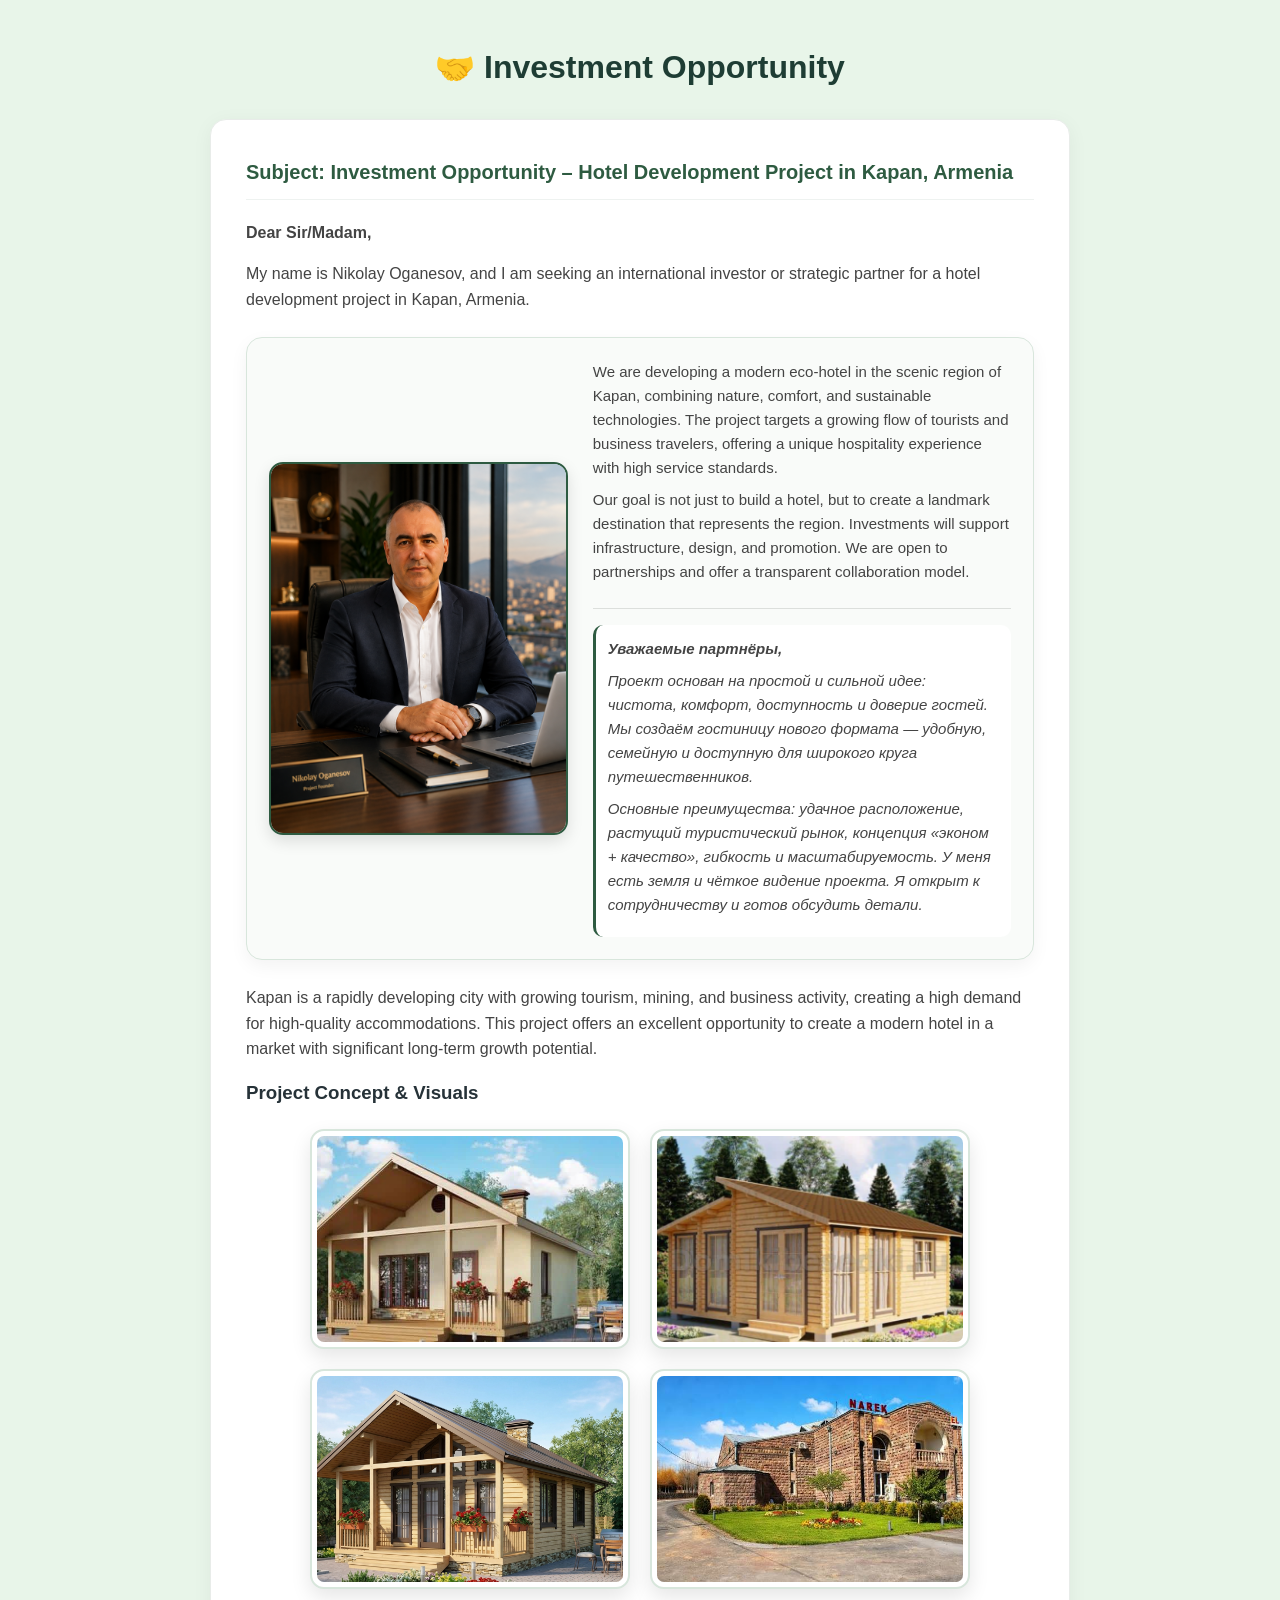
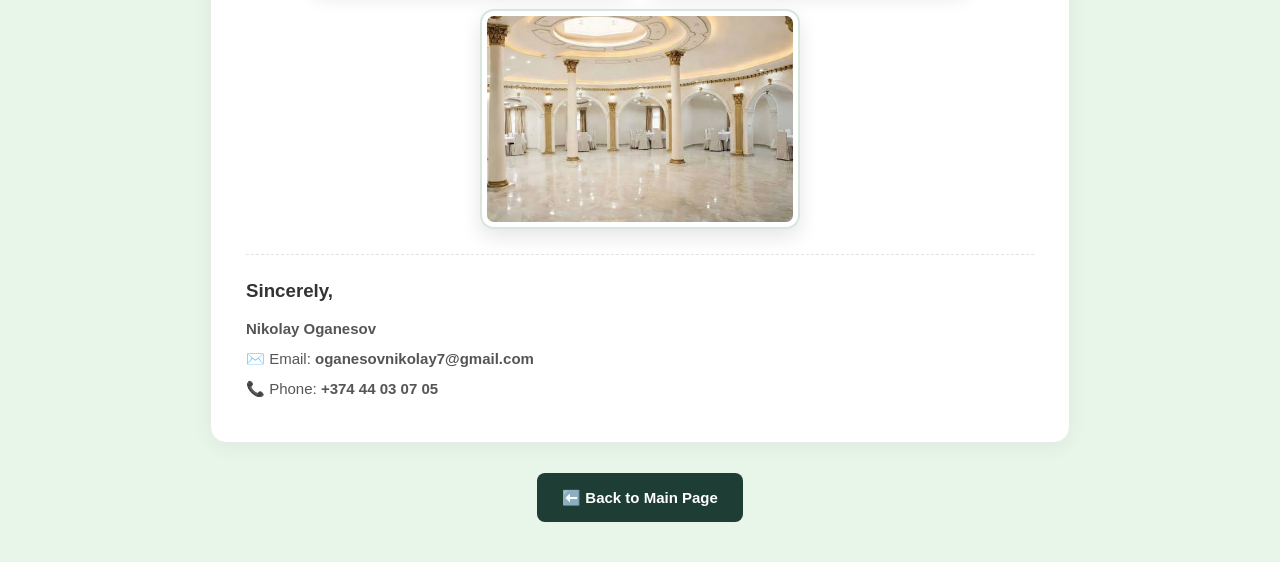
<file: partner.html>
<!DOCTYPE html>
<html lang="en">
<head>
    <meta charset="UTF-8">
    <meta name="viewport" content="width=device-width, initial-scale=1.0">
    <title>Investment Opportunity – Hotel Development Project in Kapan, Armenia</title>
    <link rel="stylesheet" href="style.css">
</head>
<body>

    <div class="container partner-page">
        <h1>🤝 Investment Opportunity</h1>
        
        <div class="partner-content">
            <h2>Subject: Investment Opportunity – Hotel Development Project in Kapan, Armenia</h2>
            
            <p class="intro-text">Dear Sir/Madam,</p>
            <p>My name is Nikolay Oganesov, and I am seeking an international investor or strategic partner for a hotel development project in Kapan, Armenia.</p>

            <!-- 🌟 ՆԿԱՐԸ ԵՎ 2 ՏԵՔՍՏԵՐԸ ԻՐԱՐ ԴԻՄԱՑ (SIDE-BY-SIDE BLOCK) 🌟 -->
            <div class="about-owner-grid">
                <div class="owner-image-box">
                    <img src="nikolay.jpg" alt="Nikolay Oganesov - Project Founder" class="owner-portrait">
                </div>
                <div class="owner-text-box">
                    <div class="text-block text-en">
                        <p>We are developing a modern eco-hotel in the scenic region of Kapan, combining nature, comfort, and sustainable technologies. The project targets a growing flow of tourists and business travelers, offering a unique hospitality experience with high service standards.</p>
                        <p>Our goal is not just to build a hotel, but to create a landmark destination that represents the region. Investments will support infrastructure, design, and promotion. We are open to partnerships and offer a transparent collaboration model.</p>
                    </div>
                    <hr class="text-divider">
                    <div class="text-block text-ru">
                        <p><strong>Уважаемые партнёры,</strong></p>
                        <p>Проект основан на простой и сильной идее: чистота, комфорт, доступность и доверие гостей. Мы создаём гостиницу нового формата — удобную, семейную и доступную для широкого круга путешественников.</p>
                        <p>Основные преимущества: удачное расположение, растущий туристический рынок, концепция «эконом + качество», гибкость и масштабируемость. У меня есть земля и чёткое видение проекта. Я открыт к сотрудничеству и готов обсудить детали.</p>
                    </div>
                </div>
            </div>

            <p>
                Kapan is a rapidly developing city with growing tourism, mining, and business activity, creating a high demand for high-quality accommodations. This project offers an excellent opportunity to create a modern hotel in a market with significant long-term growth potential.
            </p>

            <!-- Gallery Section -->
            <div class="project-gallery">
                <h3>Project Concept & Visuals</h3>
                <div class="gallery-grid">
                    <img src="hotel1.jpg" alt="Kapan Lodge Concept 1" class="gallery-image">
                    <img src="hotel2.jpg" alt="Kapan Lodge Concept 2" class="gallery-image">
                    <img src="hotel3.jpg" alt="Kapan Lodge Concept 3" class="gallery-image">
                    <img src="hotel4.jpg" alt="Kapan Lodge Concept 4" class="gallery-image">
                    <img src="hotel5.jpg" alt="Kapan Lodge Concept 5" class="gallery-image">
                </div>
            </div>

            <div class="contact-details">
                <h3>Sincerely,</h3>
                <p><strong>Nikolay Oganesov</strong></p>
                <p>✉️ Email: <strong>oganesovnikolay7@gmail.com</strong></p>
                <p>📞 Phone: <strong>+374 44 03 07 05</strong></p>
            </div>
        </div>

        <a href="index.html" class="back-btn">⬅️ Back to Main Page</a>
    </div>

</body>
</html>
</file>
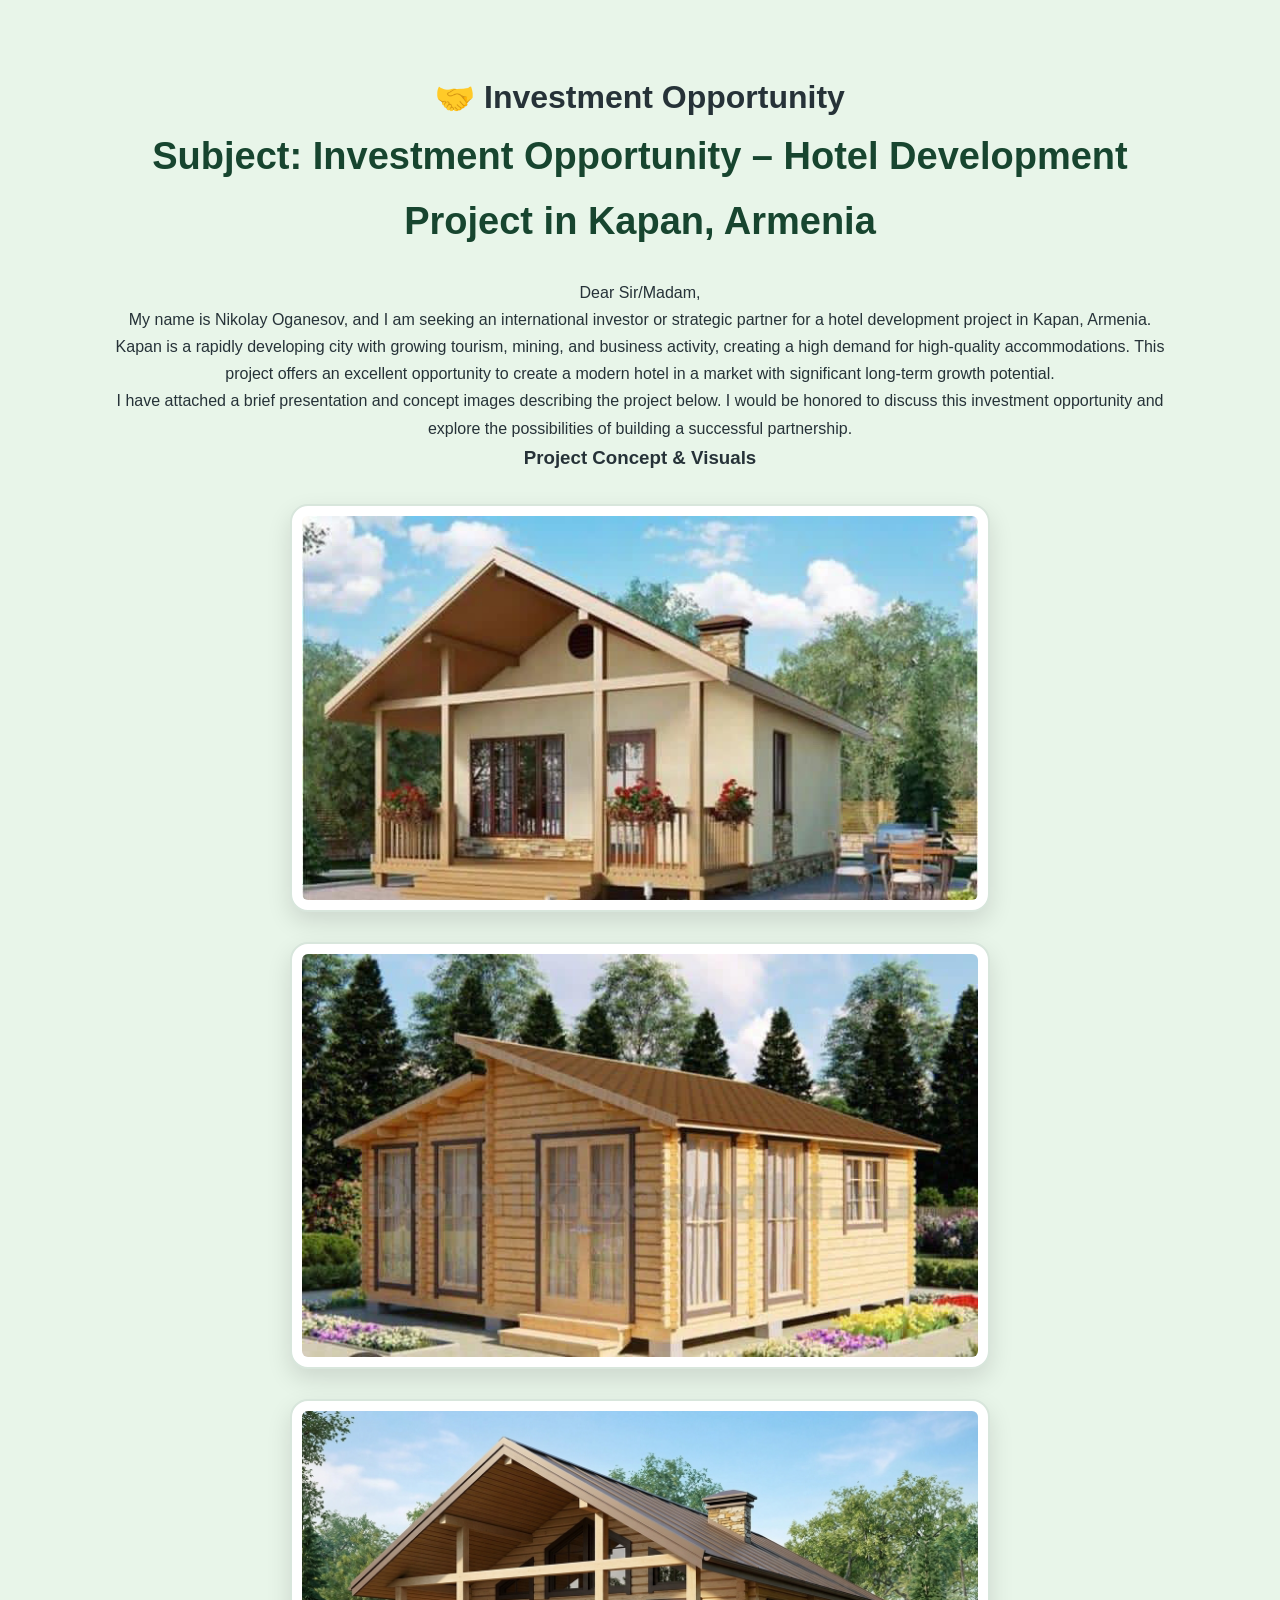
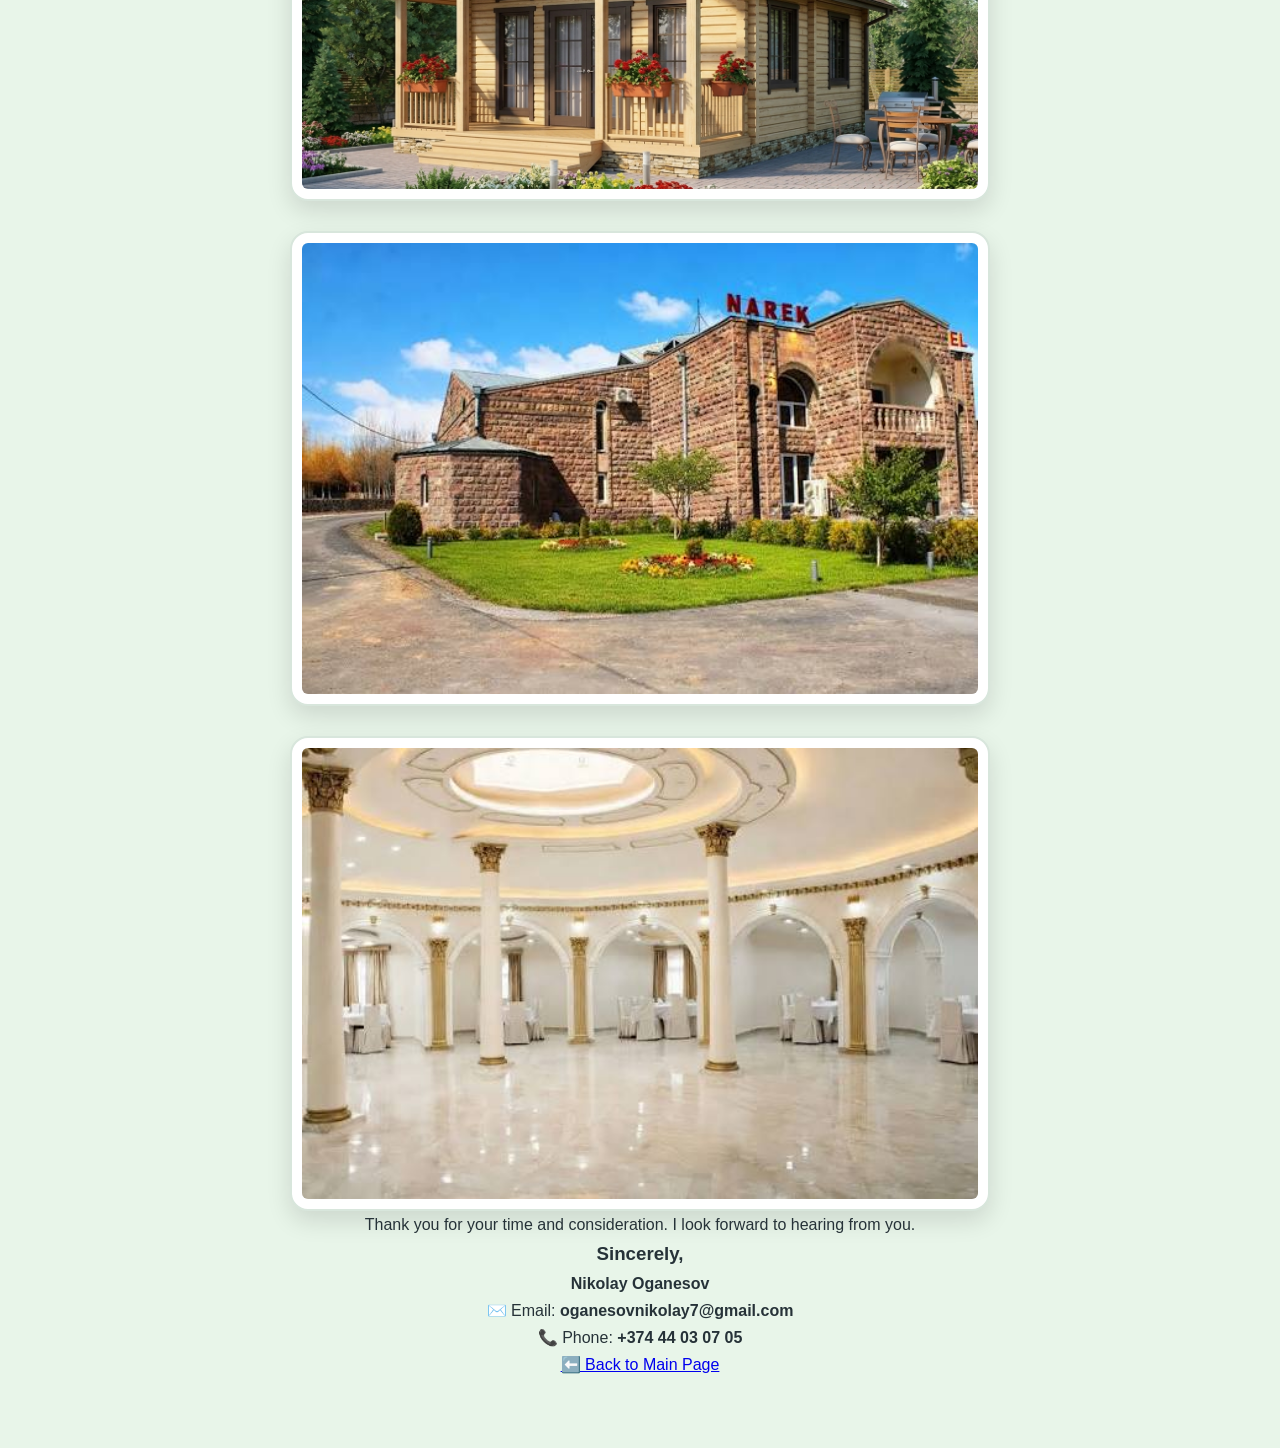
<file: kapan-lodge/partner.html>
<!DOCTYPE html>
<html lang="en">
<head>
    <meta charset="UTF-8">
    <meta name="viewport" content="width=device-width, initial-scale=1.0">
    <title>Investment Opportunity – Hotel Development Project in Kapan, Armenia</title>
    <link rel="stylesheet" href="style.css">
</head>
<body>

    <div class="container partner-page">
        <h1>🤝 Investment Opportunity</h1>
        
        <div class="partner-content">
            <h2>Subject: Investment Opportunity – Hotel Development Project in Kapan, Armenia</h2>
            
            <p class="intro-text">Dear Sir/Madam,</p>
            
            <p>
                My name is Nikolay Oganesov, and I am seeking an international investor or strategic partner for a hotel development project in Kapan, Armenia.
            </p>
            
            <p>
                Kapan is a rapidly developing city with growing tourism, mining, and business activity, creating a high demand for high-quality accommodations. This project offers an excellent opportunity to create a modern hotel in a market with significant long-term growth potential.
            </p>

            <p>
                I have attached a brief presentation and concept images describing the project below. I would be honored to discuss this investment opportunity and explore the possibilities of building a successful partnership.
            </p>

            <!-- 🖼️ 5 ՆԿԱՐՆԵՐԻ ՊԱՏԿԵՐԱՍՐԱՀ (GALLERY) -->
            <div class="project-gallery">
                <h3>Project Concept & Visuals</h3>
                <div class="gallery-grid">
                    <img src="hotel1.jpg" alt="Kapan Lodge Concept 1" class="gallery-image">
                    <img src="hotel2.jpg" alt="Kapan Lodge Concept 2" class="gallery-image">
                    <img src="hotel3.jpg" alt="Kapan Lodge Concept 3" class="gallery-image">
                    <img src="hotel4.jpg" alt="Kapan Lodge Concept 4" class="gallery-image">
                    <img src="hotel5.jpg" alt="Kapan Lodge Concept 5" class="gallery-image">
                </div>
            </div>

            <p>
                Thank you for your time and consideration. I look forward to hearing from you.
            </p>

            <div class="contact-details">
                <h3>Sincerely,</h3>
                <p><strong>Nikolay Oganesov</strong></p>
                <p>✉️ Email: <strong>oganesovnikolay7@gmail.com</strong></p>
                <p>📞 Phone: <strong>+374 44 03 07 05</strong></p>
            </div>
        </div>

        <a href="index.html" class="back-btn">⬅️ Back to Main Page</a>
    </div>

</body>
</html>
</file>
<file: style.css>
/* ==========================================
   1. GENERAL / RESET STYLES
   ========================================== */
* {
    box-sizing: border-box;
    margin: 0;
    padding: 0;
}

html {
    scroll-behavior: smooth;
}

body {
    font-family: 'Segoe UI', Tahoma, Geneva, Verdana, sans-serif;
    background: #e8f5e9;
    color: #263238;
    line-height: 1.7;
}

section {
    scroll-margin-top: 90px;
}

/* ==========================================
   2. NAVIGATION BAR (INDEX.HTML)
   ========================================== */
.navbar {
    position: absolute;
    top: 0;
    width: 100%;
    padding: 25px 8%;
    display: flex;
    justify-content: space-between;
    align-items: center;
    z-index: 10;
}

.logo {
    color: white;
    font-size: 30px;
    font-weight: 800;
}

.nav-links a {
    color: white;
    text-decoration: none;
    margin-left: 30px;
    font-size: 17px;
    font-weight: 600;
    transition: .3s;
}

.nav-links a:hover {
    color: #8ee6a0;
}

/* ==========================================
   3. HERO SECTION (INDEX.HTML)
   ========================================== */
.hero {
    min-height: 90vh;
    background: linear-gradient(rgba(15,40,30,0.75), rgba(15,40,30,0.75)), url("hotel.jpg");
    background-size: cover;
    background-position: center;
    display: flex;
    justify-content: center;
    align-items: center;
    text-align: center;
    color: white;
}

.hero h1 {
    font-size: 65px;
    margin-bottom: 20px;
    animation: show 1s;
}

.hero p {
    font-size: 24px;
    margin-bottom: 35px;
}

.btn {
    display: inline-block;
    background: #49a65a;
    color: white;
    padding: 16px 45px;
    border-radius: 40px;
    text-decoration: none;
    font-size: 18px;
    font-weight: bold;
    transition: .3s;
}

.btn:hover {
    background: #246b36;
    transform: translateY(-5px);
}

/* ==========================================
   4. STATISTICS BAR & CONTAINERS
   ========================================== */
.stats-bar {
    display: grid;
    grid-template-columns: repeat(auto-fit, minmax(220px, 1fr));
    background: #173b2d;
    padding: 40px;
    text-align: center;
    color: white;
}

.stat-item strong {
    display: block;
    font-size: 30px;
    color: #8ee6a0;
}

.stat-item span {
    font-size: 16px;
}

.container {
    max-width: 1100px;
    margin: auto;
    padding: 70px 20px;
    text-align: center;
}

h2 {
    font-size: 38px;
    color: #17452f;
    margin-bottom: 25px;
}

/* ==========================================
   5. PROGRAM CARDS & CONTACTS
   ========================================== */
.program-grid {
    display: grid;
    grid-template-columns: repeat(auto-fit, minmax(280px, 1fr));
    gap: 25px;
    margin-top: 40px;
}

.program-card {
    background: white;
    padding: 35px;
    border-radius: 20px;
    box-shadow: 0 10px 25px rgba(0, 0, 0, 0.08);
    transition: .3s;
}

.program-card:hover {
    transform: translateY(-10px);
}

.program-card h3 {
    color: #2e7d45;
    margin-bottom: 15px;
}

.author-section {
    background: white;
    border-radius: 25px;
    box-shadow: 0 10px 30px rgba(0, 0, 0, 0.1);
    margin-bottom: 50px;
}

.author-info h3 {
    font-size: 32px;
    color: #17452f;
}

.author-info p {
    margin: 12px;
    font-size: 18px;
}

/* ==========================================
   6. GALLERY & IMAGES GENERAL
   ========================================== */
img {
    max-width: 100%;
    height: auto;
    display: block;
}

.gallery-grid,
.gallery-grid-5 {
    width: 100%;
    display: flex;
    flex-wrap: wrap;
    justify-content: center;
    gap: 20px;
    margin-top: 20px;
}

.gallery-image,
.project-image,
.gallery-grid img {
    width: 100%;
    max-width: 320px;
    height: 220px;
    object-fit: cover;
    border-radius: 14px;
    border: 2px solid #d8e6dc;
    background: #fff;
    padding: 5px;
    box-shadow: 0 8px 20px rgba(0,0,0,.1);
    transition: .35s ease;
}

.gallery-image:hover,
.project-image:hover,
.gallery-grid img:hover {
    transform: scale(1.03);
    box-shadow: 0 12px 28px rgba(0,0,0,.18);
}

/* ==========================================
   7. PARTNER PAGE SPECIFIC STYLES
   ========================================== */
.partner-page {
    max-width: 900px;
    margin: 40px auto;
    padding: 0 20px;
    text-align: center;
}

.partner-page h1 {
    color: #1e3d34;
    font-size: 32px;
    margin-bottom: 25px;
}

.partner-content {
    background: #ffffff;
    padding: 35px;
    border-radius: 16px;
    box-shadow: 0 4px 20px rgba(0, 0, 0, 0.05);
    text-align: left;
    margin-bottom: 30px;
    border: 1px solid #e8ece9;
}

.partner-content h2 {
    color: #2e5b41;
    font-size: 20px;
    margin-bottom: 20px;
    border-bottom: 1px solid #eef2f0;
    padding-bottom: 10px;
}

.partner-content p {
    font-size: 16px;
    line-height: 1.6;
    color: #444444;
    margin-bottom: 15px;
}

.intro-text {
    font-weight: 600;
    font-size: 17px;
    color: #111111;
}

.contact-details {
    margin-top: 25px;
    padding-top: 20px;
    border-top: 1px dashed #e0e6e2;
}

.contact-details h3 {
    color: #333333;
    margin-bottom: 10px;
}

.contact-details p {
    color: #555555;
    margin-bottom: 6px;
    font-size: 15px;
}

.back-btn {
    display: inline-block;
    background-color: #1e3d34;
    color: #ffffff;
    padding: 12px 25px;
    border-radius: 8px;
    text-decoration: none;
    font-weight: bold;
    font-size: 15px;
    transition: background-color 0.3s ease;
}

.back-btn:hover {
    background-color: #2e6f40;
}

/* ==========================================
   8. SIDE-BY-SIDE OWNER SECTION (ՆԿԱՐ ԵՎ 2 ՏԵՔՍՏԵՐ)
   ========================================== */
.about-owner-grid {
    display: grid;
    grid-template-columns: 1fr 1.4fr; /* Ձախում նկարն է, աջում՝ 2 տեքստերը */
    gap: 25px;
    align-items: center;
    background: #f9fbf9;
    padding: 22px;
    border-radius: 16px;
    border: 1px solid #d8e6dc;
    box-shadow: 0 6px 18px rgba(0, 0, 0, 0.05);
    margin: 25px 0;
}

.owner-image-box {
    display: flex;
    justify-content: center;
}

.owner-portrait {
    width: 100%;
    max-width: 320px;
    height: auto;
    border-radius: 14px;
    object-fit: cover;
    box-shadow: 0 6px 16px rgba(0, 0, 0, 0.12);
    border: 2px solid #2e5b41;
}

.owner-text-box {
    display: flex;
    flex-direction: column;
    gap: 12px;
    text-align: left;
}

.text-block p {
    font-size: 15px;
    line-height: 1.6;
    margin-bottom: 8px;
}

.text-en {
    color: #1e3d34;
}

.text-ru {
    color: #444444;
    font-style: italic;
    background: #ffffff;
    padding: 12px;
    border-radius: 10px;
    border-left: 3px solid #2e5b41;
}

.text-divider {
    border: 0;
    height: 1px;
    background: #dcdfdc;
    margin: 4px 0;
}

/* ==========================================
   9. MOBILE RESPONSIVENESS (ՀԵՌԱԽՈՍՆԵՐԻ ՀԱՄԱՐ)
   ========================================== */
@media (max-width: 768px) {
    .hero h1 {
        font-size: 38px;
    }

    .hero p {
        font-size: 18px;
    }

    .navbar {
        flex-direction: column;
        gap: 15px;
    }

    .about-owner-grid {
        grid-template-columns: 1fr; /* Հեռախոսի վրա դառնում են մեկը մյուսի տակ */
        text-align: center;
        padding: 15px;
    }

    .owner-text-box {
        text-align: left;
    }

    .partner-content {
        padding: 20px;
    }

    .gallery-image,
    .project-image,
    .gallery-grid img {
        max-width: 100%;
        height: auto;
    }
}
</file>
<file: kapan-lodge/style.css>
/* Reset */
* {
    box-sizing: border-box;
    margin: 0;
    padding: 0;
}

html {
    scroll-behavior: smooth;
}

body {
    font-family: 'Segoe UI', Tahoma, Geneva, Verdana, sans-serif;
    background: #e8f5e9;
    color: #263238;
    line-height: 1.7;
}

section {
    scroll-margin-top: 90px;
}

/* Navigation */
.navbar {
    position: absolute;
    top: 0;
    width: 100%;
    padding: 25px 8%;
    display: flex;
    justify-content: space-between;
    align-items: center;
    z-index: 10;
}

.logo {
    color: white;
    font-size: 30px;
    font-weight: 800;
}

.nav-links a {
    color: white;
    text-decoration: none;
    margin-left: 30px;
    font-size: 17px;
    font-weight: 600;
    transition: .3s;
}

.nav-links a:hover {
    color: #8ee6a0;
}

/* Hero Section */
.hero {
    min-height: 90vh;
    background: linear-gradient(rgba(15,40,30,0.75), rgba(15,40,30,0.75)), url("hotel.jpg");
    background-size: cover;
    background-position: center;
    display: flex;
    justify-content: center;
    align-items: center;
    text-align: center;
    color: white;
}

.hero h1 {
    font-size: 65px;
    margin-bottom: 20px;
    animation: show 1s;
}

.hero p {
    font-size: 24px;
    margin-bottom: 35px;
}

.btn {
    display: inline-block;
    background: #49a65a;
    color: white;
    padding: 16px 45px;
    border-radius: 40px;
    text-decoration: none;
    font-size: 18px;
    font-weight: bold;
    transition: .3s;
}

.btn:hover {
    background: #246b36;
    transform: translateY(-5px);
}

/* Statistics */
.stats-bar {
    display: grid;
    grid-template-columns: repeat(auto-fit, minmax(220px, 1fr));
    background: #173b2d;
    padding: 40px;
    text-align: center;
    color: white;
}

.stat-item strong {
    display: block;
    font-size: 30px;
    color: #8ee6a0;
}

.stat-item span {
    font-size: 16px;
}

/* Sections */
.container {
    max-width: 1100px;
    margin: auto;
    padding: 70px 20px;
    text-align: center;
}

h2 {
    font-size: 38px;
    color: #17452f;
    margin-bottom: 25px;
}

/* Main Page Gallery */
.gallery-grid {
    display: flex;
    justify-content: center;
    margin-top: 30px;
}

.gallery-grid img {
    width: 100%;
    max-width: 450px;
    height: 260px;
    object-fit: cover;
    border-radius: 12px;
    box-shadow: 0 8px 20px rgba(0, 0, 0, 0.12);
    transition: transform 0.3s ease;
}

.gallery-grid img:hover {
    transform: scale(1.02);
}

/* Program Cards */
.program-grid {
    display: grid;
    grid-template-columns: repeat(auto-fit, minmax(280px, 1fr));
    gap: 25px;
    margin-top: 40px;
}

.program-card {
    background: white;
    padding: 35px;
    border-radius: 20px;
    box-shadow: 0 10px 25px rgba(0, 0, 0, 0.08);
    transition: .3s;
}

.program-card:hover {
    transform: translateY(-10px);
}

.program-card h3 {
    color: #2e7d45;
    margin-bottom: 15px;
}

/* Contact Section */
.author-section {
    background: white;
    border-radius: 25px;
    box-shadow: 0 10px 30px rgba(0, 0, 0, 0.1);
    margin-bottom: 50px;
}

.author-info h3 {
    font-size: 32px;
    color: #17452f;
}

.author-info p {
    margin: 12px;
    font-size: 18px;
}
/* ===== Images ===== */

img {
    max-width: 100%;
    height: auto;
    display: block;
}

/* Gallery */

.gallery-grid,
.gallery-grid-5 {
    width: 100%;
    display: flex;
    flex-direction: column;
    align-items: center;
    gap: 30px;
}

/* Every image */

.gallery-image,
.project-image,
.gallery-grid img {

    width: 100%;
    max-width: 700px;

    height: auto;

    object-fit: contain;

    border-radius: 18px;

    border: 2px solid #d8e6dc;

    background: #fff;

    padding: 10px;

    box-shadow: 0 10px 25px rgba(0,0,0,.12);

    transition: .35s;

}

/* Hover */

.gallery-image:hover,
.project-image:hover,
.gallery-grid img:hover {

    transform: scale(1.02);

    box-shadow: 0 15px 35px rgba(0,0,0,.18);

}

/* Image container */

.project-image-container {

    width: 100%;

    display: flex;

    justify-content: center;

    margin: 30px 0;

}

/* Mobile */

@media (max-width:768px){

    .gallery-image,
    .project-image,
    .gallery-grid img{

        max-width:100%;

        padding:6px;

    }

}
</file>
